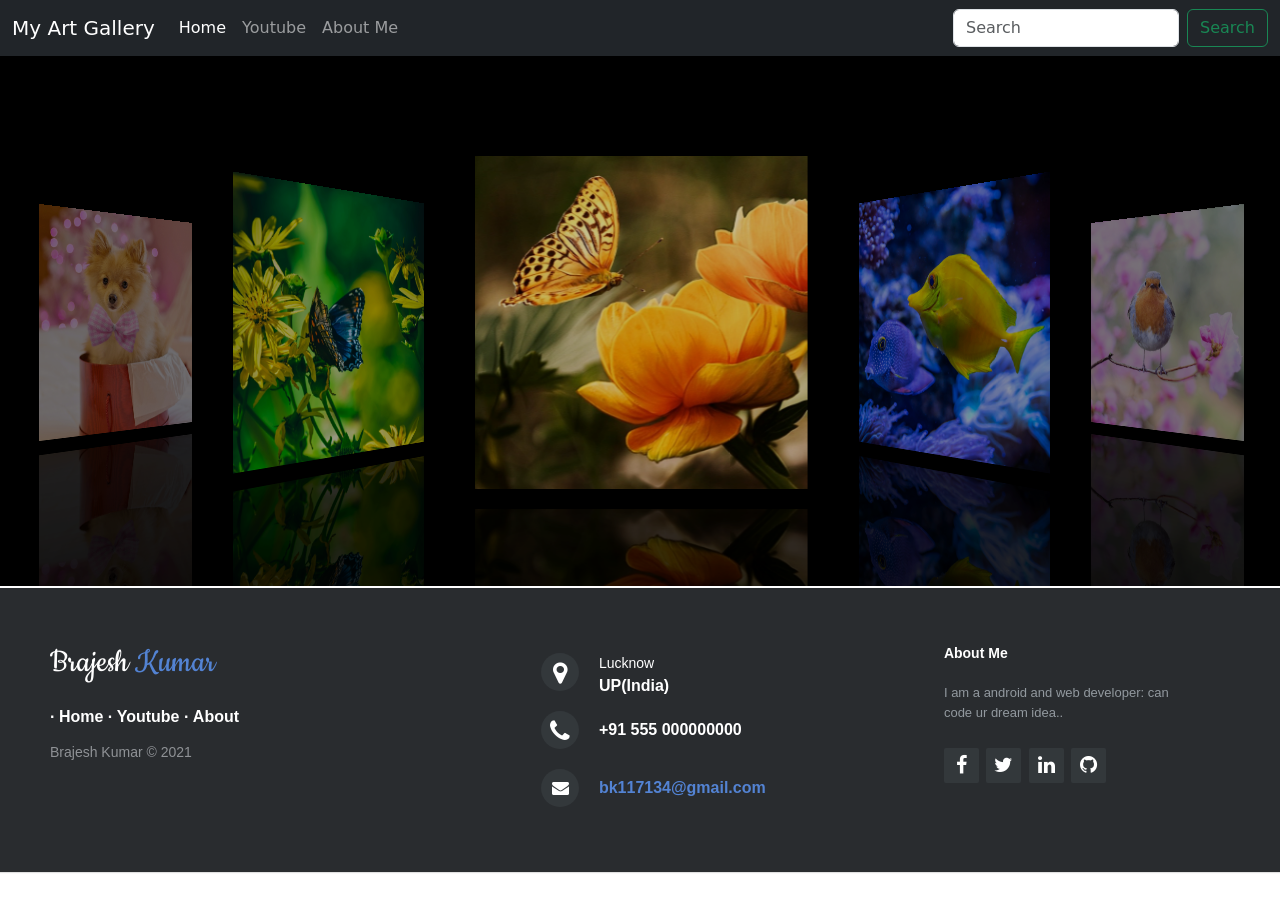
<file: index.html>
<!DOCTYPE html>
<html lang="en">

<head>
  <meta charset="UTF-8">
  <meta http-equiv="X-UA-Compatible" content="IE=edge">
  <meta name="viewport" content="width=device-width, initial-scale=1.0">
  <script src="https://cdn.jsdelivr.net/npm/bootstrap@5.1.3/dist/js/bootstrap.bundle.min.js" integrity="sha384-ka7Sk0Gln4gmtz2MlQnikT1wXgYsOg+OMhuP+IlRH9sENBO0LRn5q+8nbTov4+1p" crossorigin="anonymous"></script>
  <title>My Image Gallery</title>
  <link href="https://cdn.jsdelivr.net/npm/bootstrap@5.1.3/dist/css/bootstrap.min.css" rel="stylesheet"
    integrity="sha384-1BmE4kWBq78iYhFldvKuhfTAU6auU8tT94WrHftjDbrCEXSU1oBoqyl2QvZ6jIW3" crossorigin="anonymous">
  <link rel="stylesheet" href="style.css">
  <link rel="stylesheet" href="http://maxcdn.bootstrapcdn.com/font-awesome/4.2.0/css/font-awesome.min.css">
  <link href="//fonts.googleapis.com/css?family=Cookie" rel="stylesheet" type="text/css">
  <link rel="stylesheet" href="footer.css">
  <link rel="stylesheet" href="jquery.flipster.min.css">

</head>

<body>
  <nav class="navbar navbar-expand-lg navbar-dark bg-dark">
    <div class="container-fluid">
      <a class="navbar-brand" href="#">My Art Gallery</a>
      <button class="navbar-toggler" type="button" data-bs-toggle="collapse" data-bs-target="#navbarSupportedContent"
        aria-controls="navbarSupportedContent" aria-expanded="true" aria-label="Toggle navigation">
        <span class="navbar-toggler-icon"></span>
      </button>
      <div class="collapse navbar-collapse" id="navbarSupportedContent">
        <ul class="navbar-nav me-auto mb-2 mb-lg-0">
          <li class="nav-item">
            <a class="nav-link active" aria-current="page" href="#">Home</a>
          </li>
          <li class="nav-item">
            <a class="nav-link" href="youtube.html">Youtube</a>
          </li>
          <li class="nav-item">
            <a class="nav-link" href="about.html">About Me</a>
          </li>


        </ul>
        <form class="d-flex">
          <input class="form-control me-2" type="search" placeholder="Search" aria-label="Search">
          <button class="btn btn-outline-success" type="submit">Search</button>
        </form>
      </div>
    </div>
  </nav>
  <div class="hero">
    <div class="carousel">
      <ul>
        <li><img src="images/img1.jpg" alt=""></li>
        <li><img src="images/img2.jpg" alt=""></li>
        <li><img src="images/img3.jpg" alt=""></li>
        <li><img src="images/img4.jpg" alt=""></li>
        <li><img src="images/img5.jpg" alt=""></li>
        <li><img src="images/img6.jpg" alt=""></li>
        <li><img src="images/img7.jpg" alt=""></li>
        <li><img src="images/img8.jpg" alt=""></li>
        <li><img src="images/img9.jpg" alt=""></li>
        <li><img src="images/img10.jpg" alt=""></li>
      </ul>

     
    </div>


  </div>
  <div class="footer-home">
    <footer class="footer-distributed">

      <div class="footer-left">

        <h3>Brajesh <span>Kumar</span></h3>

        <p class="footer-links">
          ·
          <a href="index.html">Home</a>
          ·
          <a href="youtube.html">Youtube</a>
          ·
          <a href="about.html">About</a>


        </p>

        <p class="footer-company-name">Brajesh Kumar &copy; 2021</p>
      </div>

      <div class="footer-center">

        <div>
          <i class="fa fa-map-marker"></i>
          <p><span>Lucknow </span> UP(India)</p>
        </div>

        <div>
          <i class="fa fa-phone"></i>
          <p>+91 555 000000000</p>
        </div>

        <div>
          <i class="fa fa-envelope"></i>
          <p><a href="mailto:support@company.com">bk117134@gmail.com
            </a></p>
        </div>

      </div>

      <div class="footer-right">

        <p class="footer-company-about">
          <span>About Me</span>
          I am a android and web developer: can code ur dream idea..
        </p>

        <div class="footer-icons">

          <a href="#"><i class="fa fa-facebook"></i></a>
          <a href="#"><i class="fa fa-twitter"></i></a>
          <a href="#"><i class="fa fa-linkedin"></i></a>
          <a href="#"><i class="fa fa-github"></i></a>

        </div>

      </div>

    </footer>
  </div>




  <script src="https://code.jquery.com/jquery-3.6.0.min.js"></script>
  <script src="jquery.flipster.min.js"></script>
  <script>
    $('.carousel').flipster({
      style: 'carousel',
      spacing: -0.1,
    });
  </script>
</body>

</html>
</file>
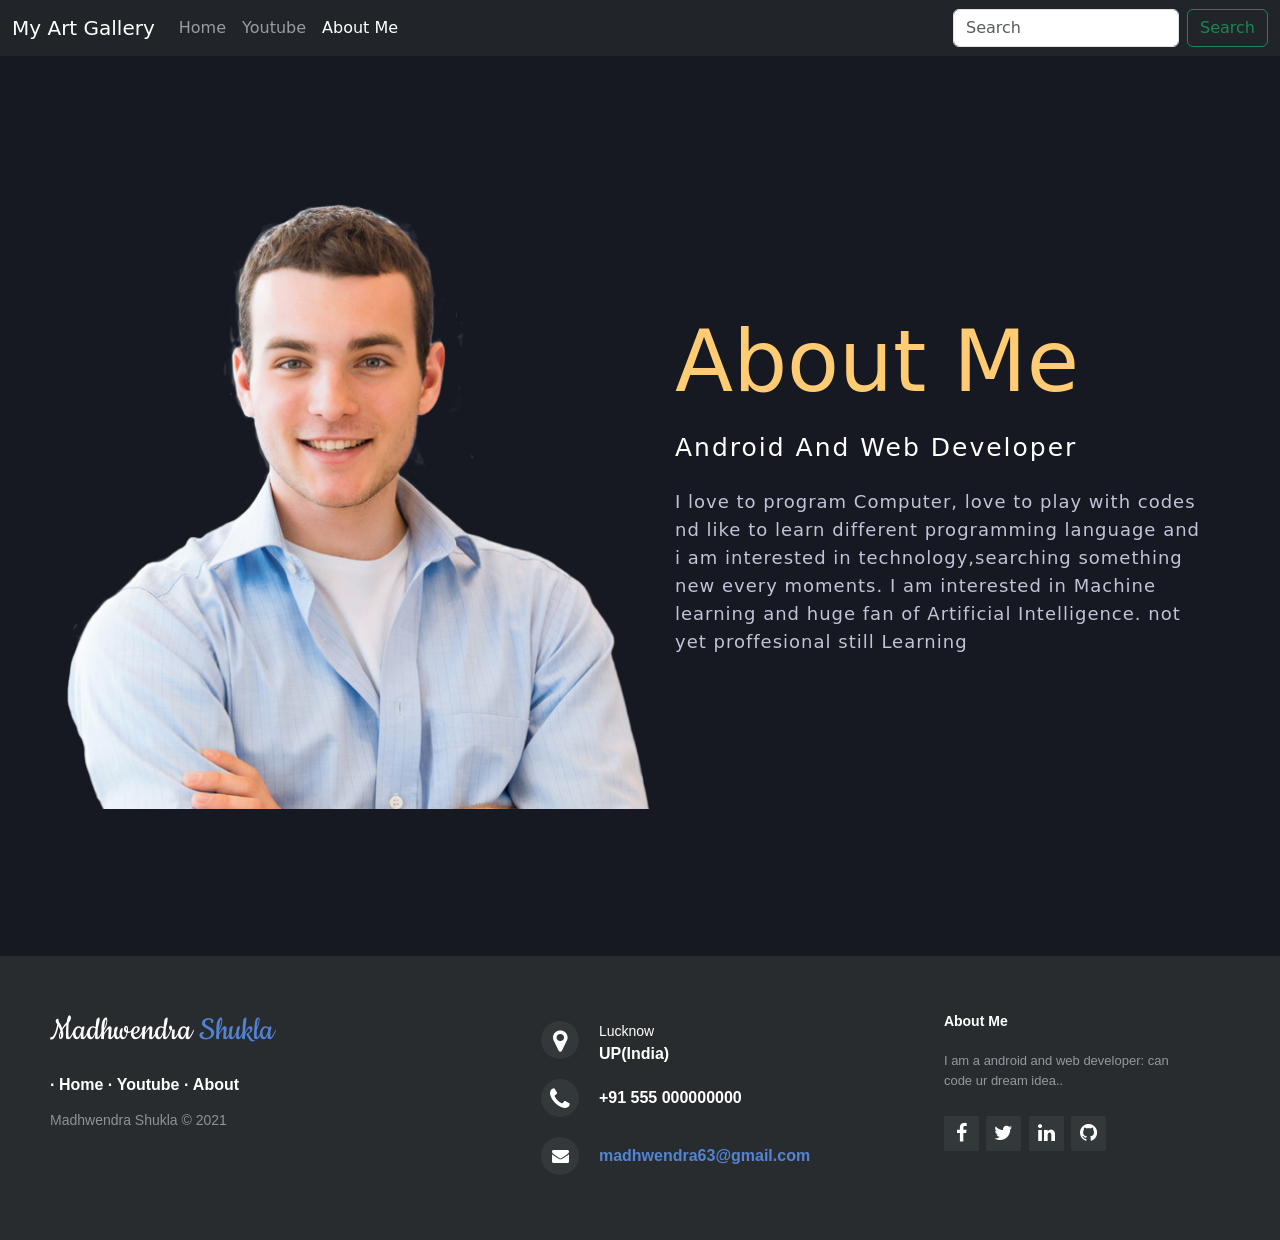
<file: about.html>
<!DOCTYPE html>
<html lang="en">

<head>
    <meta charset="UTF-8">
    <meta http-equiv="X-UA-Compatible" content="IE=edge">
    <meta name="viewport" content="width=device-width, initial-scale=1.0">
    <script src="https://cdn.jsdelivr.net/npm/bootstrap@5.1.3/dist/js/bootstrap.bundle.min.js" integrity="sha384-ka7Sk0Gln4gmtz2MlQnikT1wXgYsOg+OMhuP+IlRH9sENBO0LRn5q+8nbTov4+1p" crossorigin="anonymous"></script>
    <link href="https://cdn.jsdelivr.net/npm/bootstrap@5.1.3/dist/css/bootstrap.min.css" rel="stylesheet"
        integrity="sha384-1BmE4kWBq78iYhFldvKuhfTAU6auU8tT94WrHftjDbrCEXSU1oBoqyl2QvZ6jIW3" crossorigin="anonymous">
    <link rel="stylesheet" href="style.css">
    <link rel="stylesheet" href="http://maxcdn.bootstrapcdn.com/font-awesome/4.2.0/css/font-awesome.min.css">
    <link href="//fonts.googleapis.com/css?family=Cookie" rel="stylesheet" type="text/css">
    <link rel="stylesheet" href="footer.css">
    <link rel="stylesheet" href="about.css">
    <link rel="preconnect" href="https://fonts.googleapis.com">
    <link rel="preconnect" href="https://fonts.gstatic.com" crossorigin>
    <link
        href="https://fonts.googleapis.com/css2?family=Josefin+Sans:ital,wght@0,100;0,200;0,300;0,400;0,500;0,600;0,700;1,100;1,200;1,300;1,400;1,500;1,600&display=swap"
        rel="stylesheet">
    <title>About</title>

</head>

<body>

    <div class="parent">
        <nav class="navbar navbar-expand-lg navbar-dark bg-dark">
            <div class="container-fluid">
                <a class="navbar-brand" href="#">My Art Gallery</a>
                <button class="navbar-toggler" type="button" data-bs-toggle="collapse"
                    data-bs-target="#navbarSupportedContent" aria-controls="navbarSupportedContent"
                    aria-expanded="true" aria-label="Toggle navigation">
                    <span class="navbar-toggler-icon"></span>
                </button>
                <div class="collapse navbar-collapse" id="navbarSupportedContent">
                    <ul class="navbar-nav me-auto mb-2 mb-lg-0">
                        <li class="nav-item">
                            <a class="nav-link " aria-current="page" href="index.html">Home</a>
                        </li>
                        <li class="nav-item">
                            <a class="nav-link" href="youtube.html">Youtube</a>
                        </li>
                        <li class="nav-item">
                            <a class="nav-link active" href="about.html">About Me</a>
                        </li>


                    </ul>
                    <form class="d-flex">
                        <input class="form-control me-2" type="search" placeholder="Search" aria-label="Search">
                        <button class="btn btn-outline-success" type="submit">Search</button>
                    </form>
                </div>
            </div>
        </nav>

        <section class="about">
            <div class="content">

                <img src="images/sample.png">
                <div class="text">
                    <h1>About Me</h1>
                    <h5>Android and web developer</h5>
                    <p>I love to program Computer, love to play with codes nd like to
                        learn different programming language and i am interested in
                        technology,searching something new every moments. I am interested in Machine
                        learning and huge fan of Artificial Intelligence. not yet proffesional still Learning</p>

                </div>









        </section>

        <div class="footer">
            <footer class="footer-distributed">

                <div class="footer-left">

                    <h3>Madhwendra <span>Shukla</span></h3>

                    <p class="footer-links">
                        ·
                        <a href="index.html">Home</a>
                        ·
                        <a href="youtube.html">Youtube</a>
                        ·
                        <a href="about.html">About</a>


                    </p>

                    <p class="footer-company-name">Madhwendra Shukla &copy; 2021</p>
                </div>

                <div class="footer-center">

                    <div>
                        <i class="fa fa-map-marker"></i>
                        <p><span>Lucknow </span> UP(India)</p>
                    </div>

                    <div>
                        <i class="fa fa-phone"></i>
                        <p>+91 555 000000000</p>
                    </div>

                    <div>
                        <i class="fa fa-envelope"></i>
                        <p><a href="mailto:support@company.com">madhwendra63@gmail.com
                            </a></p>
                    </div>

                </div>

                <div class="footer-right">

                    <p class="footer-company-about">
                        <span>About Me</span>
                        I am a android and web developer: can code ur dream idea..
                    </p>

                    <div class="footer-icons">

                        <a href="#"><i class="fa fa-facebook"></i></a>
                        <a href="#"><i class="fa fa-twitter"></i></a>
                        <a href="#"><i class="fa fa-linkedin"></i></a>
                        <a href="#"><i class="fa fa-github"></i></a>

                    </div>

                </div>

            </footer>
        </div>
    </div>








</body>

</html>
</file>
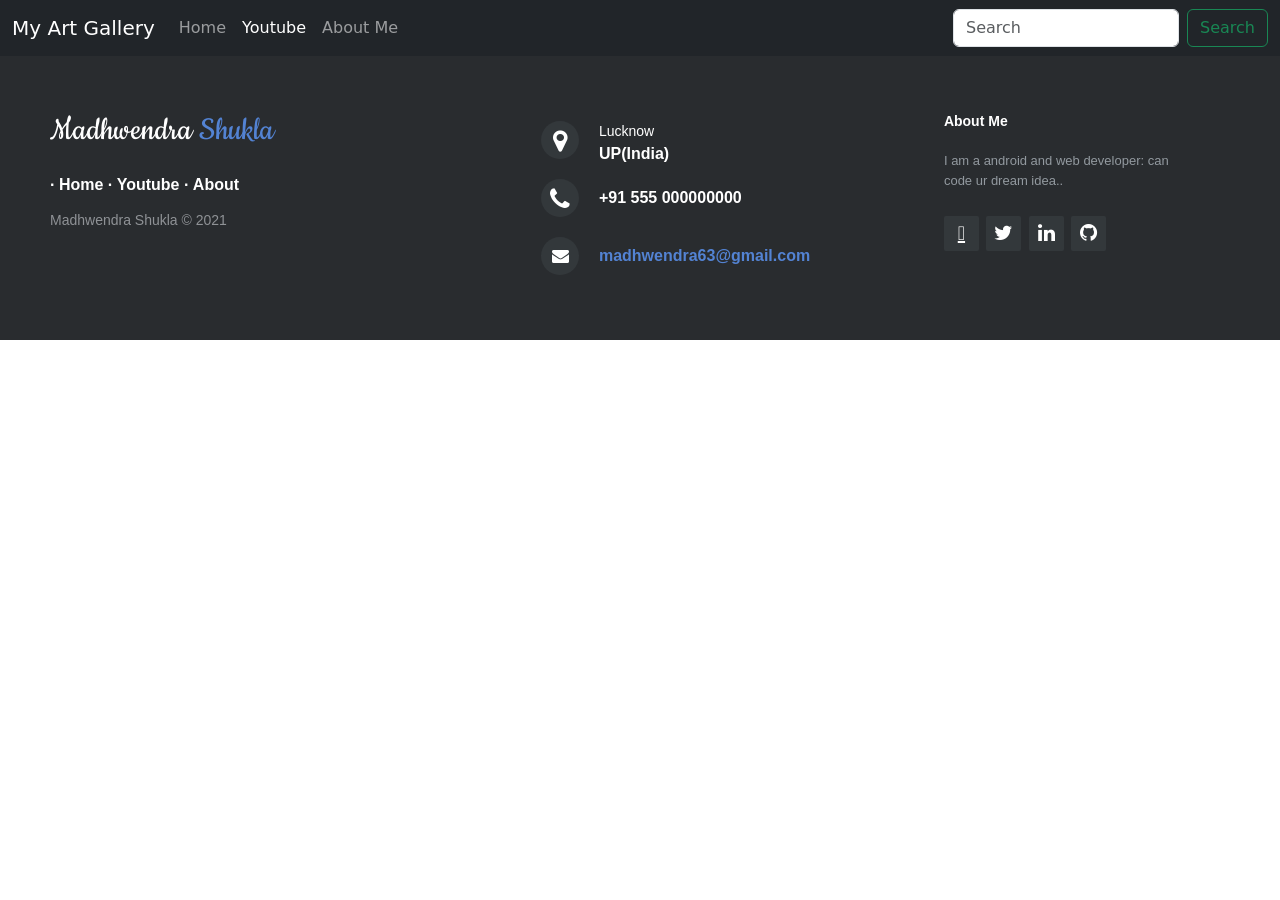
<file: youtube.html>
<!DOCTYPE html>
<html lang="en">

<head>
    <meta charset="UTF-8">
    <meta http-equiv="X-UA-Compatible" content="IE=edge">
    <meta name="viewport" content="width=device-width, initial-scale=1.0">
     <script src="https://cdn.jsdelivr.net/npm/bootstrap@5.1.3/dist/js/bootstrap.bundle.min.js" integrity="sha384-ka7Sk0Gln4gmtz2MlQnikT1wXgYsOg+OMhuP+IlRH9sENBO0LRn5q+8nbTov4+1p" crossorigin="anonymous"></script>
    <link href="https://cdn.jsdelivr.net/npm/bootstrap@5.1.3/dist/css/bootstrap.min.css" rel="stylesheet"
        integrity="sha384-1BmE4kWBq78iYhFldvKuhfTAU6auU8tT94WrHftjDbrCEXSU1oBoqyl2QvZ6jIW3" crossorigin="anonymous">
    <link rel="stylesheet" href="style.css">
    <link rel="stylesheet" href="http://maxcdn.bootstrapcdn.com/font-awesome/4.2.0/css/font-awesome.min.css">
    <link href="//fonts.googleapis.com/css?family=Cookie" rel="stylesheet" type="text/css">
    <link rel="stylesheet" href="footer.css">
    <title>Youtube</title>
</head>

<body>
    <nav class="navbar navbar-expand-lg navbar-dark bg-dark">
        <div class="container-fluid">
            <a class="navbar-brand" href="#">My Art Gallery</a>
            <button class="navbar-toggler" type="button" data-bs-toggle="collapse"
                data-bs-target="#navbarSupportedContent" aria-controls="navbarSupportedContent" aria-expanded="true"
                aria-label="Toggle navigation">
                <span class="navbar-toggler-icon"></span>
            </button>
            <div class="collapse navbar-collapse" id="navbarSupportedContent">
                <ul class="navbar-nav me-auto mb-2 mb-lg-0">
                    <li class="nav-item">
                        <a class="nav-link " aria-current="page" href="index.html">Home</a>
                    </li>
                    <li class="nav-item">
                        <a class="nav-link active" href="youtube.html">Youtube</a>
                    </li>
                    <li class="nav-item">
                        <a class="nav-link" href="about.html">About Me</a>
                    </li>


                </ul>
                <form class="d-flex">
                    <input class="form-control me-2" type="search" placeholder="Search" aria-label="Search">
                    <button class="btn btn-outline-success" type="submit">Search</button>
                </form>
            </div>
        </div>
    </nav>

    <div class="youtube">
        <div class="elfsight-app-21029a9d-ac6b-4ec1-8524-740fa0927a8a"></div>
        <footer class="footer-distributed">
 
            <div class="footer-left">
             
            <h3>Madhwendra <span>Shukla</span></h3>
             
            <p class="footer-links">
            ·    
            <a href="index.html">Home</a>
            ·
            <a href="youtube.html">Youtube</a>
            ·
            <a href="about.html">About</a>
            
           
            </p>
             
            <p class="footer-company-name">Madhwendra Shukla &copy; 2021</p>
            </div>
             
            <div class="footer-center">
             
            <div>
            <i class="fa fa-map-marker"></i>
            <p><span>Lucknow </span> UP(India)</p>
            </div>
             
            <div>
            <i class="fa fa-phone"></i>
            <p>+91 555 000000000</p>
            </div>
             
            <div>
            <i class="fa fa-envelope"></i>
            <p><a href="mailto:support@company.com">madhwendra63@gmail.com
            </a></p>
            </div>
             
            </div>
             
            <div class="footer-right">
             
            <p class="footer-company-about">
            <span>About Me</span>
            I am a android and web developer: can code ur dream idea..
            </p>
             
            <div class="footer-icons">
             
            <a href="#"><i class="fab fa-facebook"></i></a>
            <a href="#"><i class="fa fa-twitter"></i></a>
            <a href="#"><i class="fa fa-linkedin"></i></a>
            <a href="#"><i class="fa fa-github"></i></a>
             
            </div>
             
            </div>
             
            </footer>
    </div>
   


    <script src="https://apps.elfsight.com/p/platform.js" defer></script>
</body>

</html>
</file>
<file: style.css>
* {
margin: 0;
padding: 0;

}
.hero{
    width: 100%;
    height: auto;
    background: #000;
    overflow: hidden;
   
    
}
.hero .carousel{
    width: 300px;
    margin: 100px auto 0;
    overflow: visible;
    height: auto;
    margin-bottom: 100px;
}
.carousel img{
    -webkit-box-reflect: below 20px linear-gradient(rgba(255,255,255,0.1),rgba(255,255,255,0.3));
}
.youtube{
    width: 100%;
    height: auto;
    background: #000;
    overflow: hidden;
}
.about{
    width: 100%;
    height: 100vh;
    background: #000;
    overflow: hidden;
}
.parent{
    width: 100%;
    height: auto;
    background: #000;
    overflow: hidden;
}  
.footer-home{
    margin-top: 2px;
    
}
</file>
<file: footer.css>
body {
	margin: 0;
	padding: 0;
}
.main {
	max-height: 550px;;
	background-color: #262626;
	color: white;
	font-size: 38pt;
	text-align: center;
	line-height: 550px;
}
footer{
	position: relative;
	bottom: 0;
}
.footer-distributed{
	background-color: #292c2f;
	box-shadow: 0 1px 1px 0 rgba(0, 0, 0, 0.12);
	box-sizing: border-box;
	width: 100%;
	text-align: left;
	font: bold 16px sans-serif;

	padding: 55px 50px;
	margin-top: 0;
}

.footer-distributed .footer-left,
.footer-distributed .footer-center,
.footer-distributed .footer-right{
	display: inline-block;
	vertical-align: top;
}

.footer-distributed .footer-left{
	width: 40%;
}

.footer-distributed h3{
	color:  #ffffff;
	font: normal 36px 'Cookie', cursive;
	margin: 0;
}

.footer-distributed h3 span{
	color:  #5383d3;
}


.footer-distributed .footer-links{
	color:  #ffffff;
	margin: 20px 0 12px;
	padding: 0;
}

.footer-distributed .footer-links a{
	display:inline-block;
	line-height: 1.8;
	text-decoration: none;
	color:  inherit;
}

.footer-distributed .footer-company-name{
	color:  #8f9296;
	font-size: 14px;
	font-weight: normal;
	margin: 0;
}


.footer-distributed .footer-center{
	width: 35%;
}

.footer-distributed .footer-center i{
	background-color:  #33383b;
	color: #ffffff;
	font-size: 25px;
	width: 38px;
	height: 38px;
	border-radius: 50%;
	text-align: center;
	line-height: 42px;
	margin: 10px 15px;
	vertical-align: middle;
}

.footer-distributed .footer-center i.fa-envelope{
	font-size: 17px;
	line-height: 38px;
}

.footer-distributed .footer-center p{
	display: inline-block;
	color: #ffffff;
	vertical-align: middle;
	margin:0;
}

.footer-distributed .footer-center p span{
	display:block;
	font-weight: normal;
	font-size:14px;
	line-height:2;
}

.footer-distributed .footer-center p a{
	color:  #5383d3;
	text-decoration: none;;
}

.footer-distributed .footer-right{
	width: 20%;
}

.footer-distributed .footer-company-about{
	line-height: 20px;
	color:  #92999f;
	font-size: 13px;
	font-weight: normal;
	margin: 0;
}

.footer-distributed .footer-company-about span{
	display: block;
	color:  #ffffff;
	font-size: 14px;
	font-weight: bold;
	margin-bottom: 20px;
}

.footer-distributed .footer-icons{
	margin-top: 25px;
}

.footer-distributed .footer-icons a{
	display: inline-block;
	width: 35px;
	height: 35px;
	cursor: pointer;
	background-color:  #33383b;
	border-radius: 2px;

	font-size: 20px;
	color: #ffffff;
	text-align: center;
	line-height: 35px;

	margin-right: 3px;
	margin-bottom: 5px;
}


@media (max-width: 880px) {

	.footer-distributed{
		font: bold 14px sans-serif;

	}

	.footer-distributed .footer-left,
	.footer-distributed .footer-center,
	.footer-distributed .footer-right{
		display: block;
		width: 100%;
		margin-bottom: 40px;
		text-align: center;
	}

	.footer-distributed .footer-center i{
		margin-left: 0;
	}
	.main {
		line-height: normal;
		font-size: auto;
	}

}
</file>
<file: about.css>
*{
    padding: 0;
    margin: 0;
    box-sizing: border-box;
    font-size: 'josefin Sans' , sans-serif;
}
.about{
    width: 100%;
    height: 100vh;
    background-color: #161922;
    display: flex;
    justify-content: center;
    align-items: center;
}
.about .content img{
    height: auto;
    width: 600px;
    max-width: 100%;
}
.text{
    width: 550px;
    max-width: 100%;
    padding: 0 10px ;
}
.content{
    width: 1280px;
    max-width: 95%;
    margin: 0 auto;
    display: flex;
    flex-wrap: wrap;
    align-items: center;
    justify-content: center;
}
.text h1{
    color: #ffcc74;
    font-size: 85px;
    margin-bottom: 20px;
    text-transform: capitalize;
}
.text h5{
    color: white;
    font-size: 25px;
    margin-bottom: 25px;
    text-transform: capitalize;
    letter-spacing: 2px;
}
.text p{
    color: #c0c4d6;
    font-size: 18px;
    line-height: 28px;
    letter-spacing: 1px;
    margin-bottom: 45px;
}
@media screen and (max-width: 1180px)
{
.about{
    width: 100%;
    height: auto;
    padding: 70px 0px;
}
}
@media screen and (max-width: 650px)
{
    .about .content img{
        margin-bottom: 35px;
    }
    .text h1{
        font-size: 60px;
        margin-bottom: 25px;
    }
}
</file>
